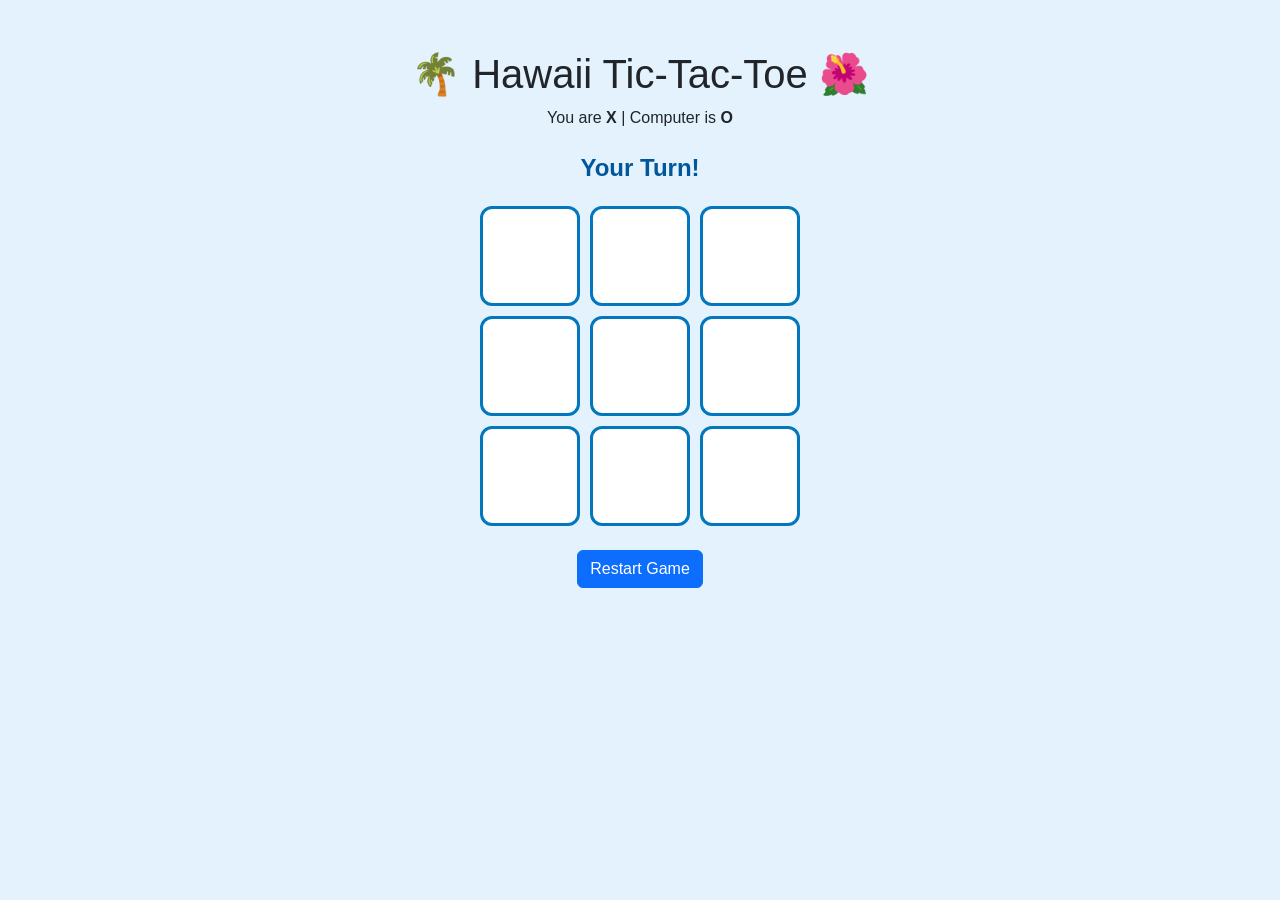
<file: IS DEV/html/hawaii.html>
<!DOCTYPE html>
<html lang="en">
<head>
    <meta charset="UTF-8">
    <meta name="viewport" content="width=device-width, initial-scale=1.0">
    <title>Hawaii Tic-Tac-Toe vs. Computer</title>
    <link href="https://cdn.jsdelivr.net/npm/bootstrap@5.3.0/dist/css/bootstrap.min.css" rel="stylesheet">
    
    <style>
        body { background-color: #e3f2fd; font-family: 'Segoe UI', Tahoma, Geneva, Verdana, sans-serif; }
        .game-container { margin-top: 50px; text-align: center; }
        .game-board {
            display: grid;
            grid-template-columns: repeat(3, 100px);
            grid-gap: 10px;
            justify-content: center;
            margin-top: 20px;
        }
        .cell {
            width: 100px;
            height: 100px;
            font-size: 2.5rem;
            display: flex;
            align-items: center;
            justify-content: center;
            background-color: white;
            border: 3px solid #0277bd;
            border-radius: 12px;
            cursor: pointer;
            transition: 0.2s;
        }
        .cell:hover { background-color: #b3e5fc; }
        .cell.taken { cursor: not-allowed; }
        #status { font-size: 1.5rem; font-weight: bold; color: #01579b; margin-top: 20px; }
    </style>
</head>
<body>

    <div class="container game-container">
        <h1>🌴 Hawaii Tic-Tac-Toe 🌺</h1>
        <p>You are <b>X</b> | Computer is <b>O</b></p>
        
        <div id="status">Your Turn!</div>

        <div class="game-board" id="board">
            <div class="cell" onclick="userMove(0)"></div>
            <div class="cell" onclick="userMove(1)"></div>
            <div class="cell" onclick="userMove(2)"></div>
            <div class="cell" onclick="userMove(3)"></div>
            <div class="cell" onclick="userMove(4)"></div>
            <div class="cell" onclick="userMove(5)"></div>
            <div class="cell" onclick="userMove(6)"></div>
            <div class="cell" onclick="userMove(7)"></div>
            <div class="cell" onclick="userMove(8)"></div>
        </div>

        <button class="btn btn-primary mt-4" onclick="resetGame()">Restart Game</button>
    </div>

    <script>
        let board = ['', '', '', '', '', '', '', '', ''];
        let gameActive = true;
        const statusDisplay = document.getElementById('status');
        const cells = document.querySelectorAll('.cell');

        const winPatterns = [
            [0, 1, 2], [3, 4, 5], [6, 7, 8],
            [0, 3, 6], [1, 4, 7], [2, 5, 8],
            [0, 4, 8], [2, 4, 6]
        ];

        function userMove(index) {
            if (board[index] === '' && gameActive) {
                makeMove(index, 'X');
                if (gameActive) {
                    statusDisplay.innerText = "Computer is thinking...";
                    setTimeout(computerMove, 600); // Small delay so it feels real
                }
            }
        }

        function computerMove() {
            if (!gameActive) return;

            // Logic: Find all empty indexes
            let availableMoves = [];
            board.forEach((val, index) => {
                if (val === '') availableMoves.push(index);
            });

            if (availableMoves.length > 0) {
                // Pick a random move from the available ones
                const randomMove = availableMoves[Math.floor(Math.random() * availableMoves.length)];
                makeMove(randomMove, 'O');
                if (gameActive) statusDisplay.innerText = "Your Turn!";
            }
        }

        function makeMove(index, player) {
            board[index] = player;
            cells[index].innerText = player;
            cells[index].classList.add('taken');
            checkResult();
        }

        function checkResult() {
            let roundWon = false;
            for (let i = 0; i < winPatterns.length; i++) {
                const [a, b, c] = winPatterns[i];
                if (board[a] && board[a] === board[b] && board[a] === board[c]) {
                    roundWon = true;
                    break;
                }
            }

            if (roundWon) {
                statusDisplay.innerText = board.includes('X') && !board.includes('O') ? "Wait..." : `Player ${board.lastIndexOf('X') >= 0 ? board[board.indexOf(board.find(e => e))] : ''} Wins!`;
                // Simplified winner display:
                const winner = board.filter(x => x !== '').length % 2 === 0 ? 'O' : 'X';
                statusDisplay.innerText = winner === 'X' ? "You Won! 🥳" : "Computer Won! 🤖";
                gameActive = false;
                return;
            }

            if (!board.includes('')) {
                statusDisplay.innerText = "It's a Draw! 🤝";
                gameActive = false;
            }
        }

        function resetGame() {
            board = ['', '', '', '', '', '', '', '', ''];
            gameActive = true;
            statusDisplay.innerText = "Your Turn!";
            cells.forEach(cell => {
                cell.innerText = '';
                cell.classList.remove('taken');
            });
        }
    </script>
</body>
</html>
</file>
